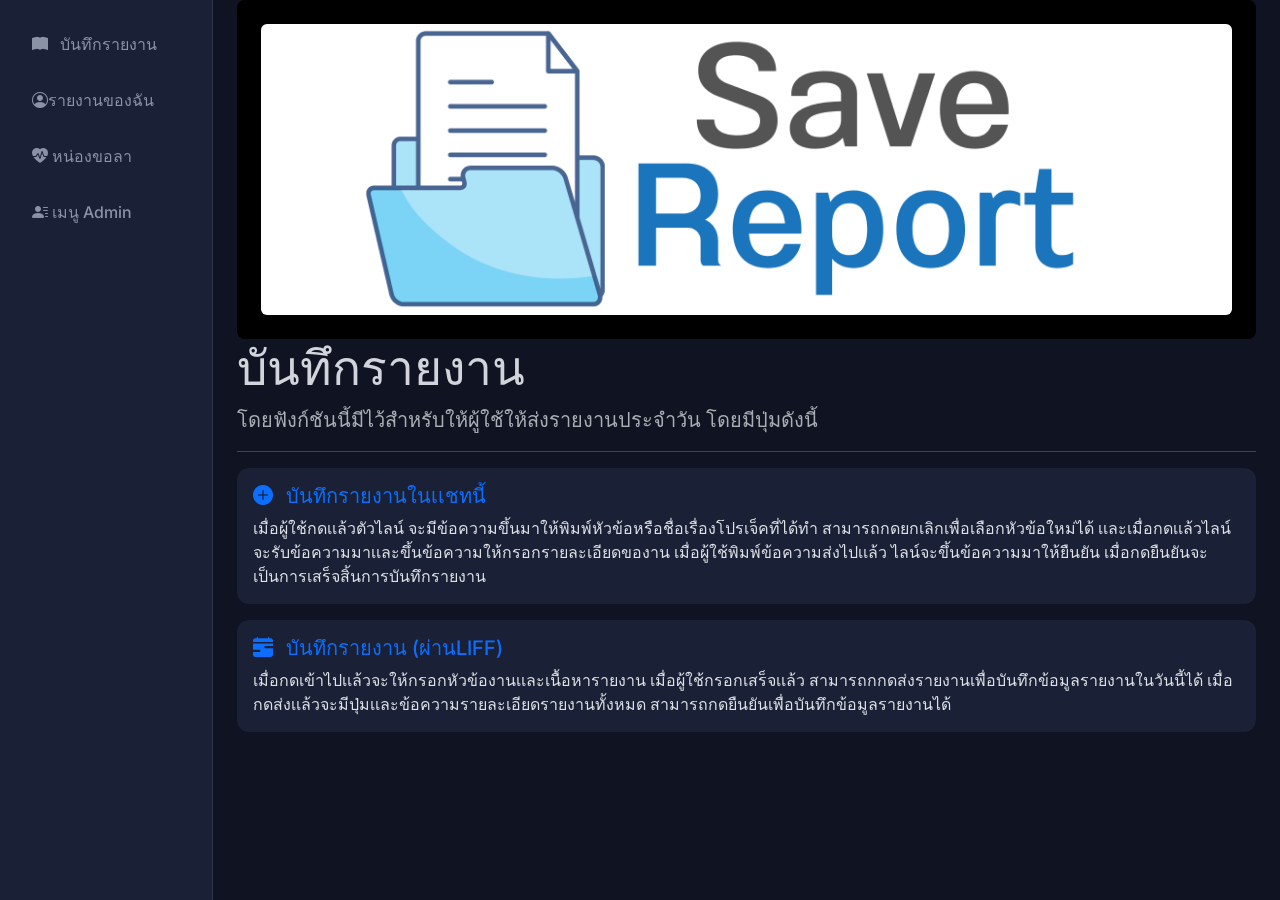
<file: index.html>
<!DOCTYPE html>
<html lang="th" data-bs-theme="dark">
<head>
    <meta charset="UTF-8">
    <meta name="viewport" content="width=device-width, initial-scale=1.0">
    <title>คู่มือการใช้งาน</title>
    
    <link href="https://cdn.jsdelivr.net/npm/bootstrap@5.3.3/dist/css/bootstrap.min.css" rel="stylesheet">
    <link rel="stylesheet" href="https://cdn.jsdelivr.net/npm/bootstrap-icons@1.11.3/font/bootstrap-icons.min.css">
    <link rel="stylesheet" href="style.css">
</head>
<body>

    <nav class="navbar mobile-navbar sticky-top d-md-none p-2">
        <div class="container-fluid">
            <button class="navbar-toggler border-0" type="button" data-bs-toggle="offcanvas" data-bs-target="#mobileSidebar" aria-controls="mobileSidebar">
                <i class="bi bi-list text-white fs-3"></i>
            </button>
            <span class="navbar-brand mb-0 h1 text-white fs-5">เมนู</span>
        </div>
    </nav>

    <div class="offcanvas offcanvas-start" tabindex="-1" id="mobileSidebar" aria-labelledby="mobileSidebarLabel">
        <div class="offcanvas-header">
            <h5 class="offcanvas-title" id="mobileSidebarLabel">
                <i class="bi bi-rocket-takeoff-fill me-2"></i> เมนูหลัก
            </h5>
            <button type="button" class="btn-close" data-bs-dismiss="offcanvas" aria-label="Close"></button>
        </div>
        <div class="offcanvas-body p-0">
            <ul class="nav flex-column">
                <li class="nav-item">
                    <a class="nav-link" href="index.html">
                        <i class="bi bi-book-fill me-2"></i> บันทึกรายงาน
                    </a>
                </li>
                <li class="nav-item">
                    <a class="nav-link" href="my_report.html">
                        <i class="bi bi-person-circle"></i> รายงานของฉัน
                    </a>
                </li>
                <li class="nav-item">
                    <a class="nav-link" href="leave.html">
                        <i class="bi bi-heart-pulse-fill"></i> หน่องขอลา
                    </a>
                </li>
                <li class="nav-item">
                    <a class="nav-link" href="admin.html">
                        <i class="bi bi-person-lines-fill"></i> เมนู Admin
                    </a>
                </li>
            </ul>
        </div>
    </div>


    <div class="container-fluid">
        <div class="row">
            
            <nav class="col-md-3 col-lg-2 d-none d-md-block sidebar vh-100 p-0">
                <div class="position-sticky pt-3 sidebar-sticky">
                    <ul class="nav flex-column">
                        <li class="nav-item">
                            <a class="nav-link" href="index.html">
                                <i class="bi bi-book-fill me-2"></i> บันทึกรายงาน
                            </a>
                        </li>
                        <li class="nav-item">
                            <a class="nav-link" href="my_report.html">
                                <i  class="bi bi-person-circle"></i>รายงานของฉัน
                            </a>
                        </li>
                        <li class="nav-item">
                            <a class="nav-link" href="leave.html">
                                <i class="bi bi-heart-pulse-fill"></i> หน่องขอลา
                            </a>
                        </li>
                        <li class="nav-item">
                            <a class="nav-link" href="admin.html">
                                <i class="bi bi-person-lines-fill"></i> เมนู Admin
                            </a>
                        </li>
                    </ul>
                </div>
            </nav>

            <main class="col-md-9 ms-sm-auto col-lg-10 px-md-4 main-content">
                                <div class="text-center bg-black p-4 rounded-3">
                    <img src="002.png" class="img-fluid rounded" alt="Dashboard Demo">
                </div>
                <h1 class="display-5">บันทึกรายงาน</h1>
                <p class="lead text-body-secondary">
                    โดยฟังก์ชันนี้มีไว้สำหรับให้ผู้ใช้ให้ส่งรายงานประจำวัน โดยมีปุ่มดังนี้
                </p>
                <hr>
                
                <div class="card feature-card mb-3">
                    <div class="card-body">
                        <h5 class="card-title text-primary"><i class="bi bi-plus-circle-fill me-2"></i> บันทึกรายงานในเเชทนี้</h5>
                        <p class="card-text">เมื่อผู้ใช้กดเเล้วตัวไลน์ จะมีข้อความขึ้นมาให้พิมพ์หัวข้อหรือชื่อเรื่องโปรเจ็คที่ได้ทำ สามารถกดยกเลิกเพื่อเลือกหัวข้อใหม่ได้ เเละเมื่อกดเเล้วไลน์จะรับข้อความมาเเละขึ้นข้อความให้กรอกรายละเอียดของาน เมื่อผู้ใช้พิมพ์ข้อความส่งไปเเล้ว ไลน์จะขึ้นข้อความมาให้ยืนยัน เมื่อกดยืนยันจะเป็นการเสร็จสิ้นการบันทึกรายงาน</p>
                    </div>
                </div>
                <div class="card feature-card mb-3">
                    <div class="card-body">
                        <h5 class="card-title text-primary"><i class="bi bi-calendar-range-fill me-2"></i> บันทึกรายงาน (ผ่านLIFF)</h5>
                        <p class="card-text">เมื่อกดเข้าไปเเล้วจะให้กรอกหัวข้องานเเละเนื้อหารายงาน เมื่อผู้ใช้กรอกเสร็จเเล้ว สามารถกกดส่งรายงานเพื่อบันทึกข้อมูลรายงานในวันนี้ได้ เมื่อกดส่งเเล้วจะมีปุ่มเเละข้อความรายละเอียดรายงานทั้งหมด สามารถกดยืนยันเพื่อบันทึกข้อมูลรายงานได้</p>
                    </div>
                </div>
                </main>
        </div>
    </div>

    <script src="https://cdn.jsdelivr.net/npm/bootstrap@5.3.3/dist/js/bootstrap.bundle.min.js"></script>
    <script src="script.js"></script>
</body>
</html>
</file>
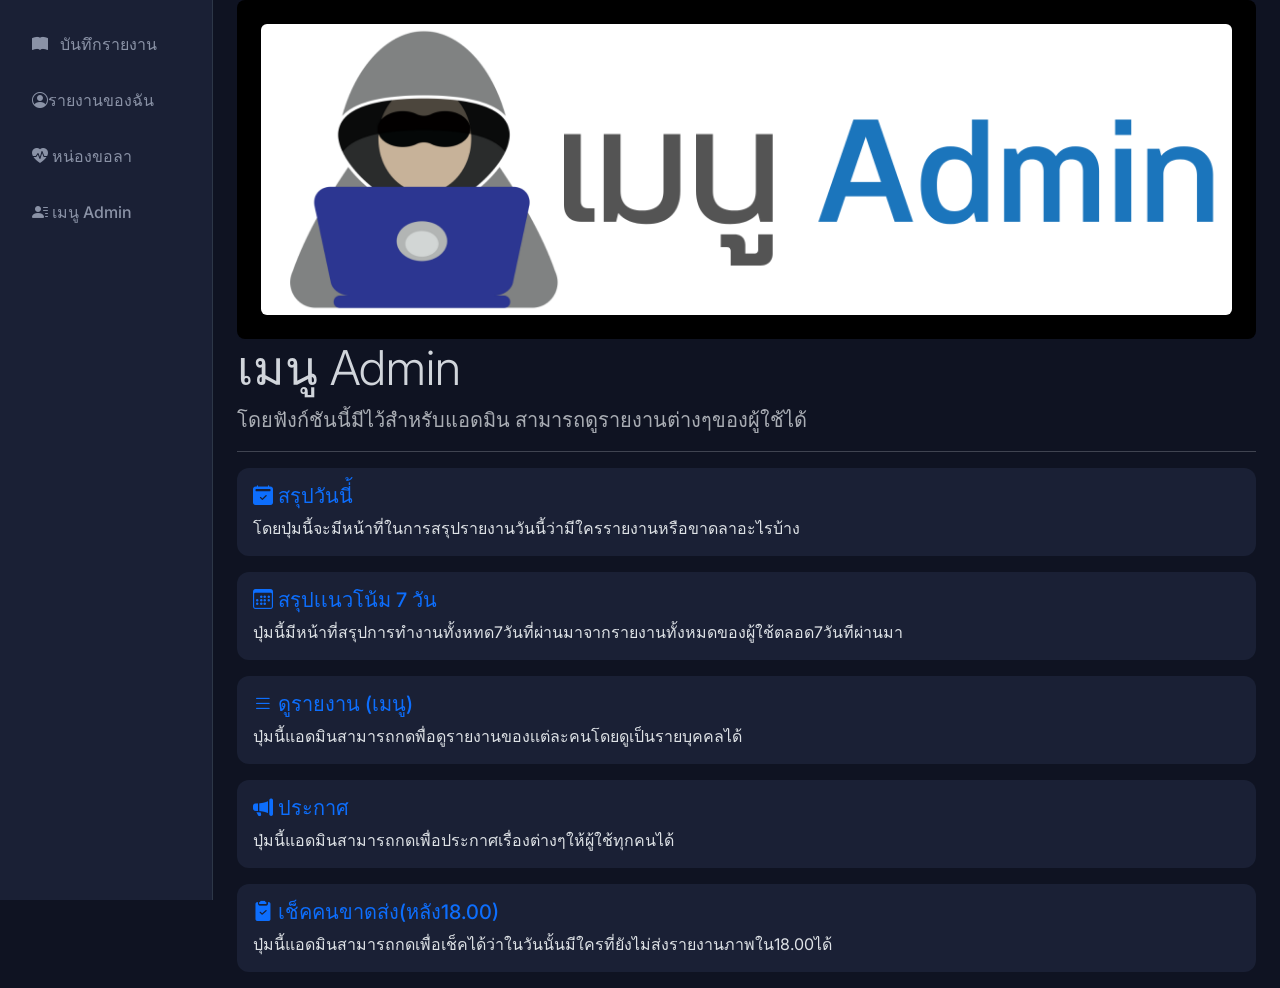
<file: admin.html>
<!DOCTYPE html>
<html lang="th" data-bs-theme="dark">
<head>
    <meta charset="UTF-8">
    <meta name="viewport" content="width=device-width, initial-scale=1.0">
    <title>คู่มือการใช้งาน</title>
    
    <link href="https://cdn.jsdelivr.net/npm/bootstrap@5.3.3/dist/css/bootstrap.min.css" rel="stylesheet">
    <link rel="stylesheet" href="https://cdn.jsdelivr.net/npm/bootstrap-icons@1.11.3/font/bootstrap-icons.min.css">
    <link rel="stylesheet" href="style.css">
</head>
<body>
    <nav class="navbar mobile-navbar sticky-top d-md-none p-2">
        <div class="container-fluid">
            <button class="navbar-toggler border-0" type="button" data-bs-toggle="offcanvas" data-bs-target="#mobileSidebar" aria-controls="mobileSidebar">
                <i class="bi bi-list text-white fs-3"></i>
            </button>
            <span class="navbar-brand mb-0 h1 text-white fs-5">เมนู</span>
        </div>
    </nav>

    <div class="offcanvas offcanvas-start" tabindex="-1" id="mobileSidebar" aria-labelledby="mobileSidebarLabel">
        <div class="offcanvas-header">
            <h5 class="offcanvas-title" id="mobileSidebarLabel">
                <i class="bi bi-rocket-takeoff-fill me-2"></i> เมนูหลัก
            </h5>
            <button type="button" class="btn-close" data-bs-dismiss="offcanvas" aria-label="Close"></button>
        </div>
        <div class="offcanvas-body p-0">
            <ul class="nav flex-column">
                <li class="nav-item">
                    <a class="nav-link" href="index.html">
                        <i class="bi bi-book-fill me-2"></i> บันทึกรายงาน
                    </a>
                </li>
                <li class="nav-item">
                    <a class="nav-link" href="my_report.html">
                        <i class="bi bi-person-circle"></i> รายงานของฉัน
                    </a>
                </li>
                <li class="nav-item">
                    <a class="nav-link" href="leave.html">
                        <i class="bi bi-heart-pulse-fill"></i> หน่องขอลา
                    </a>
                </li>
                <li class="nav-item">
                    <a class="nav-link" href="admin.html">
                        <i class="bi bi-person-lines-fill"></i> เมนู Admin
                    </a>
                </li>
            </ul>
        </div>
    </div>


    <div class="container-fluid">
        <div class="row">
            
            <nav class="col-md-3 col-lg-2 d-none d-md-block sidebar vh-100 p-0">
                <div class="position-sticky pt-3 sidebar-sticky">
                    <ul class="nav flex-column">
                        <li class="nav-item">
                            <a class="nav-link" href="index.html">
                                <i class="bi bi-book-fill me-2"></i> บันทึกรายงาน
                            </a>
                        </li>
                        <li class="nav-item">
                            <a class="nav-link" href="my_report.html">
                                <i  class="bi bi-person-circle"></i>รายงานของฉัน
                            </a>
                        </li>
                        <li class="nav-item">
                            <a class="nav-link" href="leave.html">
                                <i class="bi bi-heart-pulse-fill"></i> หน่องขอลา
                            </a>
                        </li>
                        <li class="nav-item">
                            <a class="nav-link" href="admin.html">
                                <i class="bi bi-person-lines-fill"></i> เมนู Admin
                            </a>
                        </li>
                    </ul>
                </div>
            </nav>

            <main class="col-md-9 ms-sm-auto col-lg-10 px-md-4 main-content">
                                <div class="text-center bg-black p-4 rounded-3">
                    <img src="005.png" class="img-fluid rounded" alt="Dashboard Demo">
                </div>
                <h1 class="display-5">เมนู Admin</h1>
                <p class="lead text-body-secondary">
                    โดยฟังก์ชันนี้มีไว้สำหรับแอดมิน สามารถดูรายงานต่างๆของผู้ใช้ได้
                </p>
                <hr>
                
                <div class="card feature-card mb-3">
                    <div class="card-body">
                        <h5 class="card-title text-primary"><i class="bi bi-calendar2-check-fill"></i> สรุปวันนี่้</h5>
                        <p class="card-text"> โดยปุ่มนี้จะมีหน้าที่ในการสรุปรายงานวันนี้ว่ามีใครรายงานหรือขาดลาอะไรบ้าง</p>
                    </div>
                </div>
                <div class="card feature-card mb-3">
                    <div class="card-body">
                        <h5 class="card-title text-primary"><i class="bi bi-calendar3"></i> สรุปเเนวโน้ม 7 วัน</h5>
                        <p class="card-text">ปุ่มนี้มีหน้าที่สรุปการทำงานทั้งหทด7วันที่ผ่านมาจากรายงานทั้งหมดของผู้ใช้ตลอด7วันทีผ่านมา</p>
                    </div>
                </div>
                <div class="card feature-card mb-3">
                    <div class="card-body">
                        <h5 class="card-title text-primary"><i  class="bi bi-list"></i> ดูรายงาน (เมนู)</h5>
                        <p class="card-text">ปุ่มนี้แอดมินสามารถกดพื่อดูรายงานของเเต่ละคนโดยดูเป็นรายบุคคลได้</p>
                    </div>
                </div>
                <div class="card feature-card mb-3">
                    <div class="card-body">
                        <h5 class="card-title text-primary"><i class="bi bi-megaphone-fill"></i> ประกาศ</h5>
                        <p class="card-text">ปุ่มนี้แอดมินสามารถกดเพื่อประกาศเรื่องต่างๆให้ผู้ใช้ทุกคนได้</p>
                    </div>
                </div>
                <div class="card feature-card mb-3">
                    <div class="card-body">
                        <h5 class="card-title text-primary"><i class="bi bi-clipboard2-check-fill"></i> เช็คคนขาดส่ง(หลัง18.00)</h5>
                        <p class="card-text">ปุ่มนี้แอดมินสามารถกดเพื่อเช็คได้ว่าในวันนั้นมีใครที่ยังไม่ส่งรายงานภาพใน18.00ได้</p>
                    </div>
                </div>
                </main>
        </div>
    </div>

    <script src="https://cdn.jsdelivr.net/npm/bootstrap@5.3.3/dist/js/bootstrap.bundle.min.js"></script>
    <script src="script.js"></script>
</body>
</html>
</file>
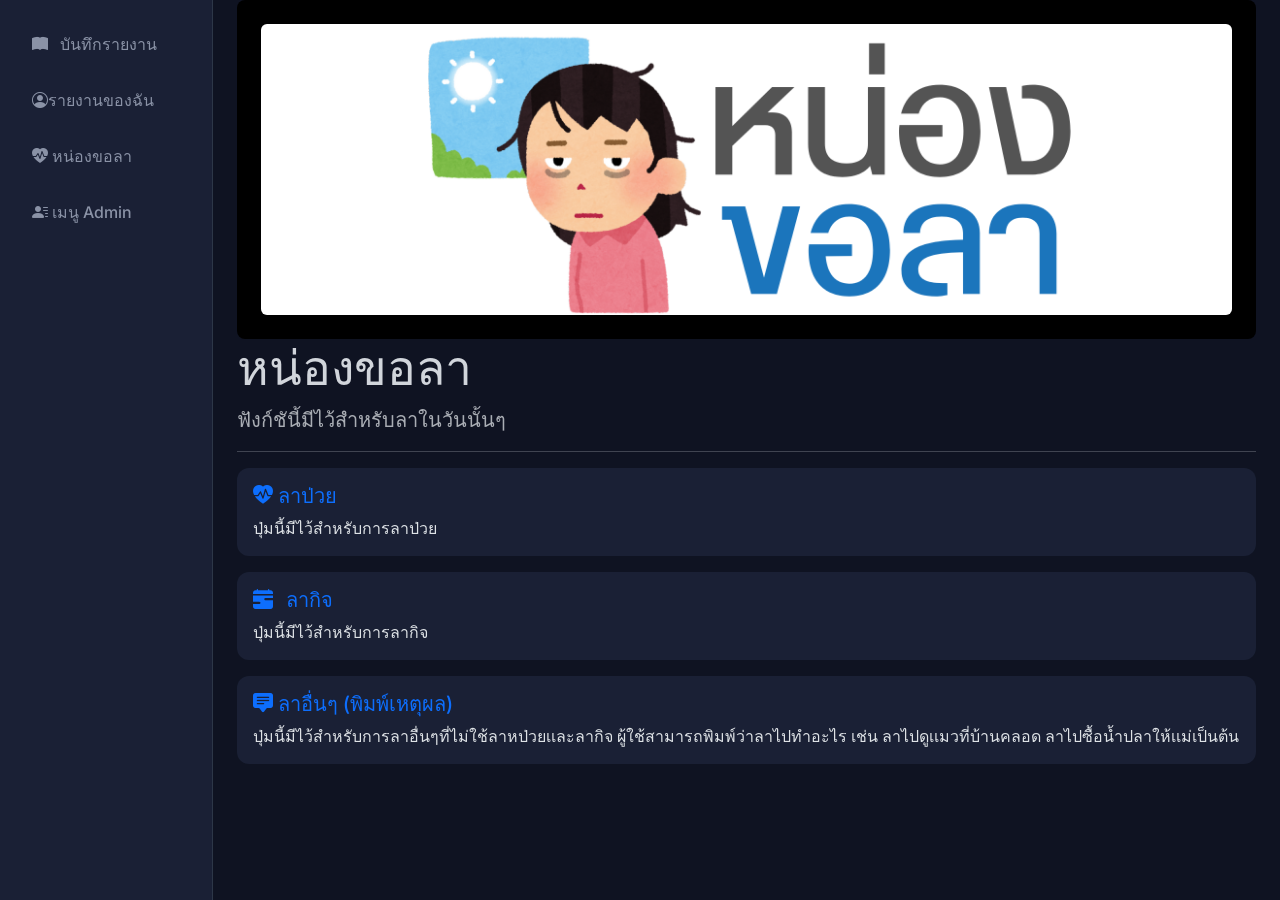
<file: leave.html>
<!DOCTYPE html>
<html lang="th" data-bs-theme="dark">
<head>
    <meta charset="UTF-8">
    <meta name="viewport" content="width=device-width, initial-scale=1.0">
    <title>คู่มือการใช้งาน</title>
    
    <link href="https://cdn.jsdelivr.net/npm/bootstrap@5.3.3/dist/css/bootstrap.min.css" rel="stylesheet">
    <link rel="stylesheet" href="https://cdn.jsdelivr.net/npm/bootstrap-icons@1.11.3/font/bootstrap-icons.min.css">
    <link rel="stylesheet" href="style.css">
</head>
<body>
    <nav class="navbar mobile-navbar sticky-top d-md-none p-2">
        <div class="container-fluid">
            <button class="navbar-toggler border-0" type="button" data-bs-toggle="offcanvas" data-bs-target="#mobileSidebar" aria-controls="mobileSidebar">
                <i class="bi bi-list text-white fs-3"></i>
            </button>
            <span class="navbar-brand mb-0 h1 text-white fs-5">เมนู</span>
        </div>
    </nav>

    <div class="offcanvas offcanvas-start" tabindex="-1" id="mobileSidebar" aria-labelledby="mobileSidebarLabel">
        <div class="offcanvas-header">
            <h5 class="offcanvas-title" id="mobileSidebarLabel">
                <i class="bi bi-rocket-takeoff-fill me-2"></i> เมนูหลัก
            </h5>
            <button type="button" class="btn-close" data-bs-dismiss="offcanvas" aria-label="Close"></button>
        </div>
        <div class="offcanvas-body p-0">
            <ul class="nav flex-column">
                <li class="nav-item">
                    <a class="nav-link" href="index.html">
                        <i class="bi bi-book-fill me-2"></i> บันทึกรายงาน
                    </a>
                </li>
                <li class="nav-item">
                    <a class="nav-link" href="my_report.html">
                        <i class="bi bi-person-circle"></i> รายงานของฉัน
                    </a>
                </li>
                <li class="nav-item">
                    <a class="nav-link" href="leave.html">
                        <i class="bi bi-heart-pulse-fill"></i> หน่องขอลา
                    </a>
                </li>
                <li class="nav-item">
                    <a class="nav-link" href="admin.html">
                        <i class="bi bi-person-lines-fill"></i> เมนู Admin
                    </a>
                </li>
            </ul>
        </div>
    </div>


    <div class="container-fluid">
        <div class="row">
            
            <nav class="col-md-3 col-lg-2 d-none d-md-block sidebar vh-100 p-0">
                <div class="position-sticky pt-3 sidebar-sticky">
                    <ul class="nav flex-column">
                        <li class="nav-item">
                            <a class="nav-link" href="index.html">
                                <i class="bi bi-book-fill me-2"></i> บันทึกรายงาน
                            </a>
                        </li>
                        <li class="nav-item">
                            <a class="nav-link" href="my_report.html">
                                <i  class="bi bi-person-circle"></i>รายงานของฉัน
                            </a>
                        </li>
                        <li class="nav-item">
                            <a class="nav-link" href="leave.html">
                                <i class="bi bi-heart-pulse-fill"></i> หน่องขอลา
                            </a>
                        </li>
                        <li class="nav-item">
                            <a class="nav-link" href="admin.html">
                                <i class="bi bi-person-lines-fill"></i> เมนู Admin
                            </a>
                        </li>
                    </ul>
                </div>
            </nav>

            <main class="col-md-9 ms-sm-auto col-lg-10 px-md-4 main-content">
                                <div class="text-center bg-black p-4 rounded-3">
                    <img src="004.png" class="img-fluid rounded" alt="Dashboard Demo">
                </div>
                <h1 class="display-5">หน่องขอลา</h1>
                <p class="lead text-body-secondary">
                    ฟังก์ชันี้มีไว้สำหรับลาในวันนั้นๆ 
                </p>
                <hr>
                
                <div class="card feature-card mb-3">
                    <div class="card-body">
                        <h5 class="card-title text-primary"><i class="bi bi-heart-pulse-fill"></i> ลาป่วย</h5>
                        <p class="card-text">ปุ่มนี้มีไว้สำหรับการลาป่วย</p>
                    </div>
                </div>
                <div class="card feature-card mb-3">
                    <div class="card-body">
                        <h5 class="card-title text-primary"><i class="bi bi-calendar-range-fill me-2"></i> ลากิจ</h5>
                        <p class="card-text">ปุ่มนี้มีไว้สำหรับการลากิจ</p>
                    </div>
                </div>
                <div class="card feature-card mb-3">
                    <div class="card-body">
                        <h5 class="card-title text-primary"><i  class="bi bi-chat-square-text-fill"></i> ลาอื่นๆ (พิมพ์เหตุผล)</h5>
                        <p class="card-text">ปุ่มนี้มีไว้สำหรับการลาอื่นๆที่ไม่ใช้ลาหป่วยเเละลากิจ ผู้ใช้สามารถพิมพ์ว่าลาไปทำอะไร เช่น ลาไปดูเเมวที่บ้านคลอด ลาไปซื้อน้ำปลาให้เเม่เป็นต้น</p>
                    </div>
                </div>
                </main>
        </div>
    </div>

    <script src="https://cdn.jsdelivr.net/npm/bootstrap@5.3.3/dist/js/bootstrap.bundle.min.js"></script>
    <script src="script.js"></script>
</body>
</html>
</file>
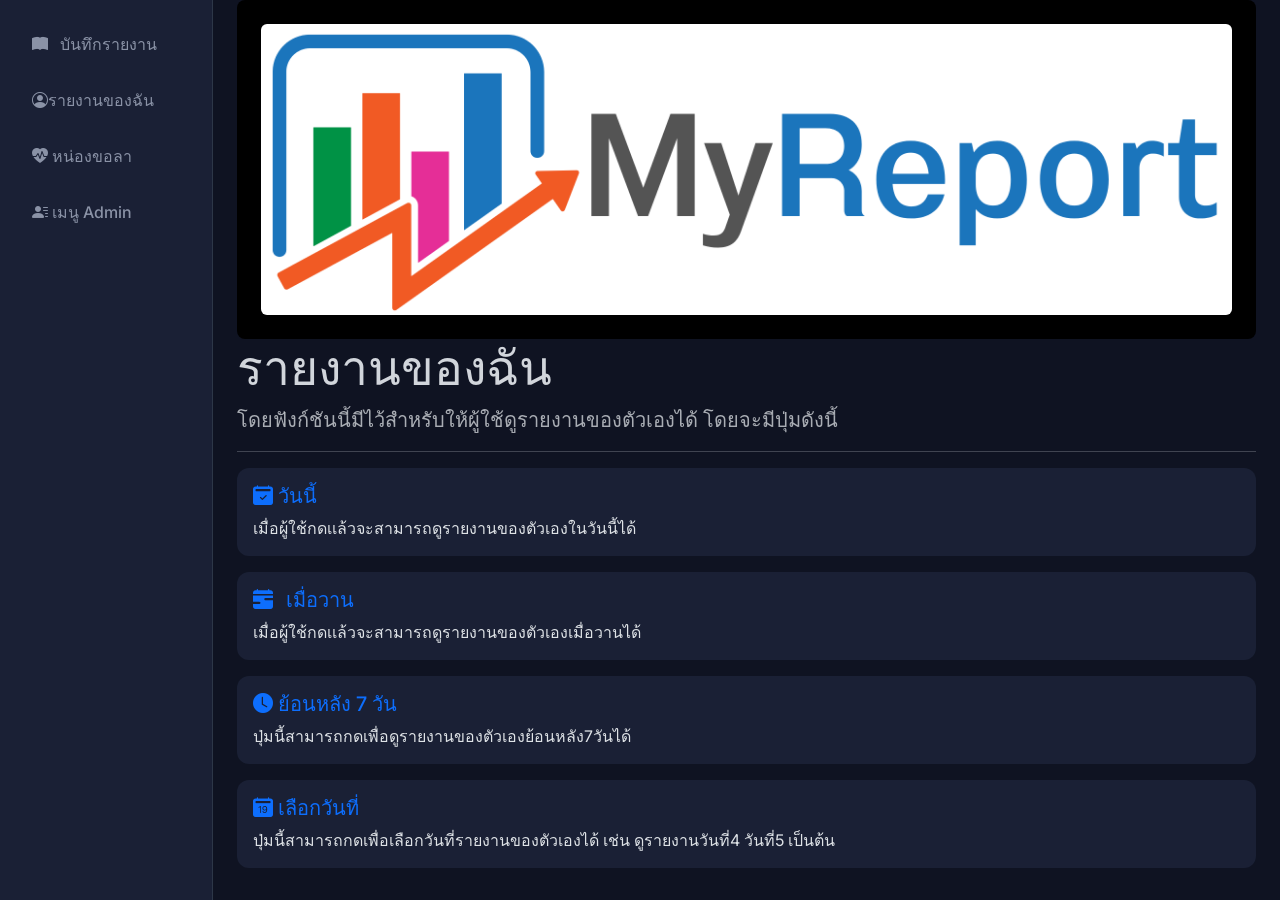
<file: my_report.html>
<!DOCTYPE html>
<html lang="th" data-bs-theme="dark">
<head>
    <meta charset="UTF-8">
    <meta name="viewport" content="width=device-width, initial-scale=1.0">
    <title> คู่มือการใช้งาน</title>
    
    <link href="https://cdn.jsdelivr.net/npm/bootstrap@5.3.3/dist/css/bootstrap.min.css" rel="stylesheet">
    
    <link rel="stylesheet" href="https://cdn.jsdelivr.net/npm/bootstrap-icons@1.11.3/font/bootstrap-icons.min.css">
    
    <link rel="stylesheet" href="style.css">
</head>
<body>
    <nav class="navbar mobile-navbar sticky-top d-md-none p-2">
        <div class="container-fluid">
            <button class="navbar-toggler border-0" type="button" data-bs-toggle="offcanvas" data-bs-target="#mobileSidebar" aria-controls="mobileSidebar">
                <i class="bi bi-list text-white fs-3"></i>
            </button>
            <span class="navbar-brand mb-0 h1 text-white fs-5">เมนู</span>
        </div>
    </nav>

    <div class="offcanvas offcanvas-start" tabindex="-1" id="mobileSidebar" aria-labelledby="mobileSidebarLabel">
        <div class="offcanvas-header">
            <h5 class="offcanvas-title" id="mobileSidebarLabel">
                <i class="bi bi-rocket-takeoff-fill me-2"></i> เมนูหลัก
            </h5>
            <button type="button" class="btn-close" data-bs-dismiss="offcanvas" aria-label="Close"></button>
        </div>
        <div class="offcanvas-body p-0">
            <ul class="nav flex-column">
                <li class="nav-item">
                    <a class="nav-link" href="index.html">
                        <i class="bi bi-book-fill me-2"></i> บันทึกรายงาน
                    </a>
                </li>
                <li class="nav-item">
                    <a class="nav-link" href="my_report.html">
                        <i class="bi bi-person-circle"></i> รายงานของฉัน
                    </a>
                </li>
                <li class="nav-item">
                    <a class="nav-link" href="leave.html">
                        <i class="bi bi-heart-pulse-fill"></i> หน่องขอลา
                    </a>
                </li>
                <li class="nav-item">
                    <a class="nav-link" href="admin.html">
                        <i class="bi bi-person-lines-fill"></i> เมนู Admin
                    </a>
                </li>
            </ul>
        </div>
    </div>


    <div class="container-fluid">
        <div class="row">
            
            <nav class="col-md-3 col-lg-2 d-none d-md-block sidebar vh-100 p-0">
                <div class="position-sticky pt-3 sidebar-sticky">
                    <ul class="nav flex-column">
                        <li class="nav-item">
                            <a class="nav-link" href="index.html">
                                <i class="bi bi-book-fill me-2"></i> บันทึกรายงาน
                            </a>
                        </li>
                        <li class="nav-item">
                            <a class="nav-link" href="my_report.html">
                                <i  class="bi bi-person-circle"></i>รายงานของฉัน
                            </a>
                        </li>
                        <li class="nav-item">
                            <a class="nav-link" href="leave.html">
                                <i class="bi bi-heart-pulse-fill"></i> หน่องขอลา
                            </a>
                        </li>
                        <li class="nav-item">
                            <a class="nav-link" href="admin.html">
                                <i class="bi bi-person-lines-fill"></i> เมนู Admin
                            </a>
                        </li>
                    </ul>
                </div>
            </nav>
            <main class="col-md-9 ms-sm-auto col-lg-10 px-md-4 main-content">
                <div class="text-center bg-black p-4 rounded-3">
                    <img src="001.png" class="img-fluid rounded" alt="Dashboard Demo">
                </div>
                <h1 class="display-5">รายงานของฉัน</h1>
                <p class="lead text-body-secondary">
                    โดยฟังก์ชันนี้มีไว้สำหรับให้ผู้ใช้ดูรายงานของตัวเองได้ โดยจะมีปุ่มดังนี้
                </p>
                <hr>
                <div class="card feature-card mb-3">
                    <div class="card-body">
                        <h5 class="card-title text-primary"><i class="bi bi-calendar2-check-fill"></i> วันนี้</h5>
                        <p class="card-text">เมื่อผู้ใช้กดเเล้วจะสามารถดูรายงานของตัวเองในวันนี้ได้</p>
                    </div>
                </div>

                <div class="card feature-card mb-3">
                    <div class="card-body">
                        <h5 class="card-title text-primary"><i class="bi bi-calendar-range-fill me-2"></i> เมื่อวาน</h5>
                        <p class="card-text">เมื่อผู้ใช้กดเเล้วจะสามารถดูรายงานของตัวเองเมื่อวานได้</p>
                    </div>
                </div>

                <div class="card feature-card mb-3">
                    <div class="card-body">
                        <h5 class="card-title text-primary"><i  class="bi bi-clock-fill"></i> ย้อนหลัง 7 วัน</h5>
                        <p class="card-text">ปุ่มนี้สามารถกดเพื่อดูรายงานของตัวเองย้อนหลัง7วันได้</p>
                    </div>
                </div>
                <div class="card feature-card mb-3">
                    <div class="card-body">
                        <h5 class="card-title text-primary"><i class="bi bi-calendar2-date-fill"></i> เลือกวันที่ </h5>
                        <p class="card-text">ปุ่มนี้สามารถกดเพื่อเลือกวันที่รายงานของตัวเองได้ เช่น ดูรายงานวันที่4 วันที่5 เป็นต้น</p>
                    </div>
                </div>


            </main>
        </div>
    </div>

    <script src="https://cdn.jsdelivr.net/npm/bootstrap@5.3.3/dist/js/bootstrap.bundle.min.js"></script>
    <script src="script.js"></script>
</body>
</html>
</file>
<file: style.css>
/* (ใช้โค้ดจากครั้งที่แล้ว ถ้ายังไม่มีให้คัดลอกส่วนนี้ไป) */
@import url('https://fonts.googleapis.com/css2?family=Inter:wght@400;500;700&display=swap');

/* กำหนดตัวแปรสี (Color Palette) */
:root {
    --sidebar-bg: #1a2035; /* สีพื้นหลัง Sidebar */
    --main-bg: #0f1322;    /* สีพื้นหลัง Content */
    --card-bg: #1a2035;    /* สีพื้นหลัง Card (เหมือน Sidebar) */
    --text-color: #d1d5db; /* สีตัวอักษรทั่วไป */
    --text-muted: #8a92a6; /* สีตัวอักษรสีเทา */
    --accent-blue: #3b82f6; 
}

body {
    font-family: 'Inter', sans-serif;
    background-color: var(--main-bg);
    color: var(--text-color);
}

/* ========== 1. Desktop Sidebar Styling ========== */
.sidebar {
    background-color: var(--sidebar-bg);
    border-right: 1px solid #2d3748; 
}

.sidebar .nav-link {
    color: var(--text-muted);
    font-weight: 500;
    padding: 0.75rem 1.5rem;
    border-radius: 0.5rem;
    margin: 0.25rem 0.5rem;
}

.sidebar .nav-link.active {
    background-color: var(--accent-blue);
    color: #ffffff;
}

.sidebar .nav-link:not(.active):hover {
    background-color: #2d3748;
    color: #ffffff;
}

/* ========== 2. Main Content Styling ========== */
.main-content {
    background-color: var(--main-bg);
}

.feature-card {
    background-color: var(--card-bg);
    border: none;
    border-radius: 0.75rem;
}

/* ============================================= */
/* ========== 3. (โค้ดใหม่) Mobile Styling ========== */
/* ============================================= */

/* 3.1 สไตล์ Mobile Navbar (แถบแฮมเบอร์เกอร์) */
.mobile-navbar {
    background-color: var(--sidebar-bg);
}

/* 3.2 สไตล์ Offcanvas (เมนูที่สไลด์ออกมา) */
.offcanvas {
    background-color: var(--sidebar-bg);
}

/* สไตล์ลิงก์ใน Offcanvas (ใช้สไตล์เดียวกับ sidebar เดิม) */
.offcanvas .nav-link {
    color: var(--text-muted);
    font-weight: 500;
    padding: 0.75rem 1.5rem;
    border-radius: 0.5rem;
    margin: 0.25rem 0.5rem;
}

.offcanvas .nav-link:hover {
    background-color: #2d3748;
    color: #ffffff;
}

.offcanvas .nav-link.active {
    background-color: var(--accent-blue);
    color: #ffffff;
}
</file>
